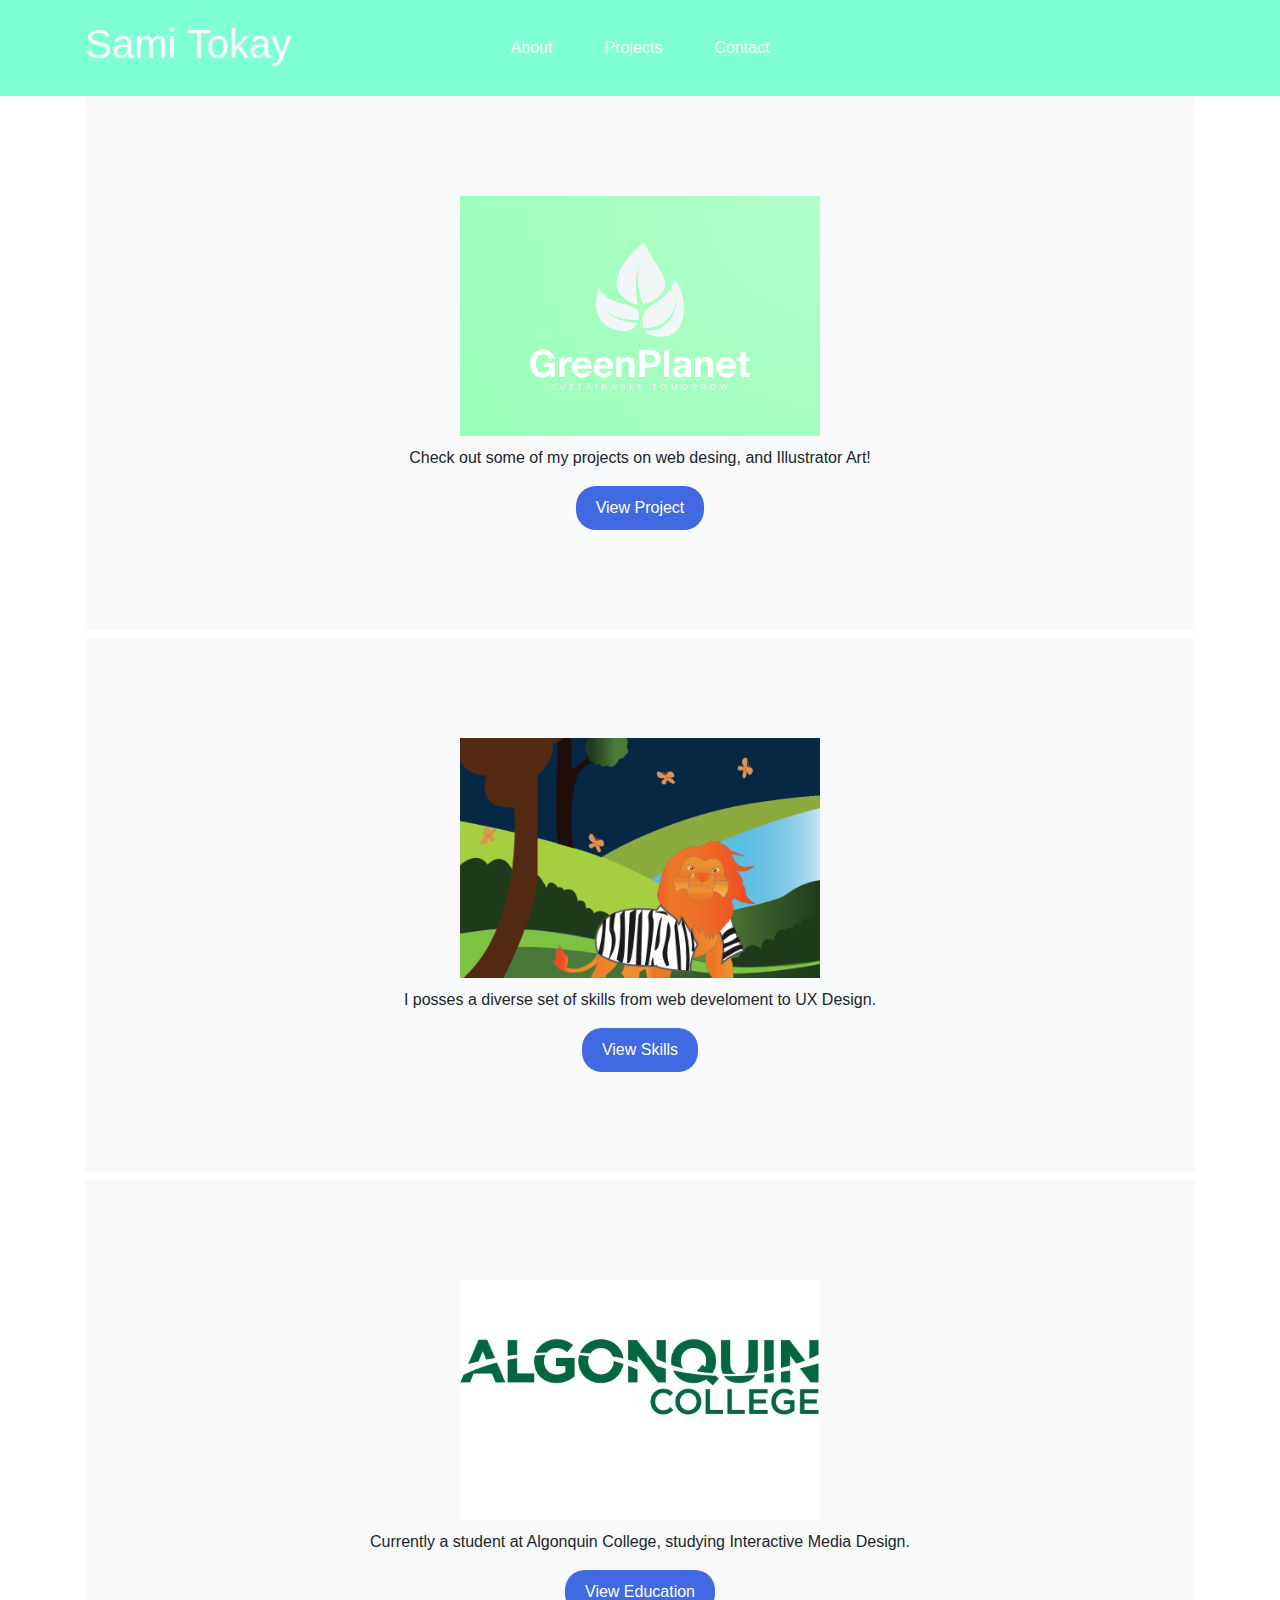
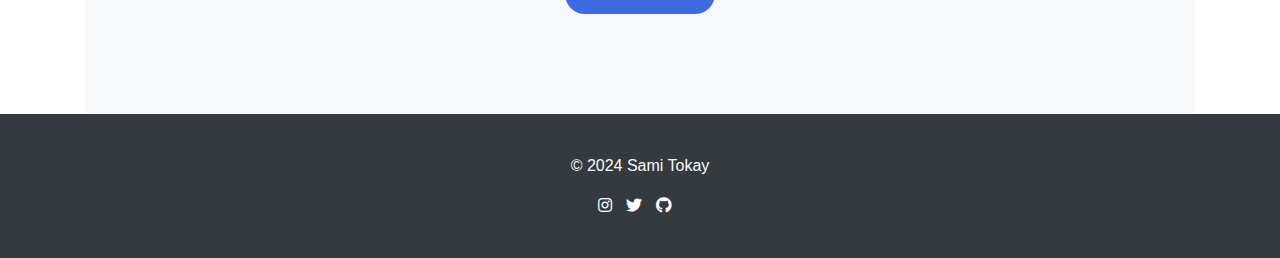
<file: index.html>
<!DOCTYPE html>
<html lang="en">
<head>
    <meta charset="UTF-8">
    <meta name="viewport" content="width=device-width, initial-scale=1.0">
    <title>My Portfolio</title>
    <link rel="stylesheet" href="https://stackpath.bootstrapcdn.com/bootstrap/4.5.2/css/bootstrap.min.css">
    <link rel="stylesheet" href="https://cdnjs.cloudflare.com/ajax/libs/font-awesome/5.15.4/css/all.min.css">
    <link rel="stylesheet" href="styles.css">
</head>
<body>
    <header>
        <div class="container">
            <div class="row align-items-center">
                <div class="col-md-3">
                    <h1><a href="index.html">Sami Tokay</a></h1>
                </div>
                <div class="col-md-6">
                    <nav>
                        <ul class="nav justify-content-center">
                            <li class="nav-item">
                                <a class="nav-link" href="about.html">About</a>
                            </li>
                            <li class="nav-item">
                                <a class="nav-link" href="projects.html">Projects</a>
                            </li>
                            <li class="nav-item">
                                <a class="nav-link" href="contact.html">Contact</a>
                            </li>
                        </ul>
                    </nav>
                </div>
            </div>
        </div>
    </header>

    <section id="projects">
        <div class="container">
            <div class="box">
                <img src="images/green_360.png" alt="Project">
                
                <p>Check out some of my projects on web desing, and Illustrator Art!</p>
                <a href="projects.html"><button>View Project</button></a>
            </div>
        </div>
    </section>

    <section id="skills">
        <div class="container">
            <h1></h1>
            <div class="box">
                <img src="images/lion_360.png" alt="Skill">
                
                <p>I posses a diverse set of skills from web develoment to UX Design.</p>
                <a href="about.html"><button>View Skills</button></a>
            </div>
        </div>
    </section>

    <section id="education">
        <div class="container">
            <h1></h1>
            <div class="box">
                <img src="images/college_360.jpg" alt="Education">
                
                <p>Currently a student at Algonquin College, studying Interactive Media Design.</p>
                <a href="about.html"><button>View Education</button></a>
            </div>
        </div>
    </section>

    <footer>
        <div class="container">
            <p>&copy; 2024 Sami Tokay</p>
            <div class="social-icons">
                <a href="https://www.instagram.com/" target="_blank"><i class="fab fa-instagram"></i></a>
                <a href="https://twitter.com/" target="_blank"><i class="fab fa-twitter"></i></a>
                <a href="https://github.com/samitokay" target="_blank"><i class="fab fa-github"></i></a>
            </div>
        </div>
    </footer>

    
</body>
</html>

    
</body>
</html>
</file>
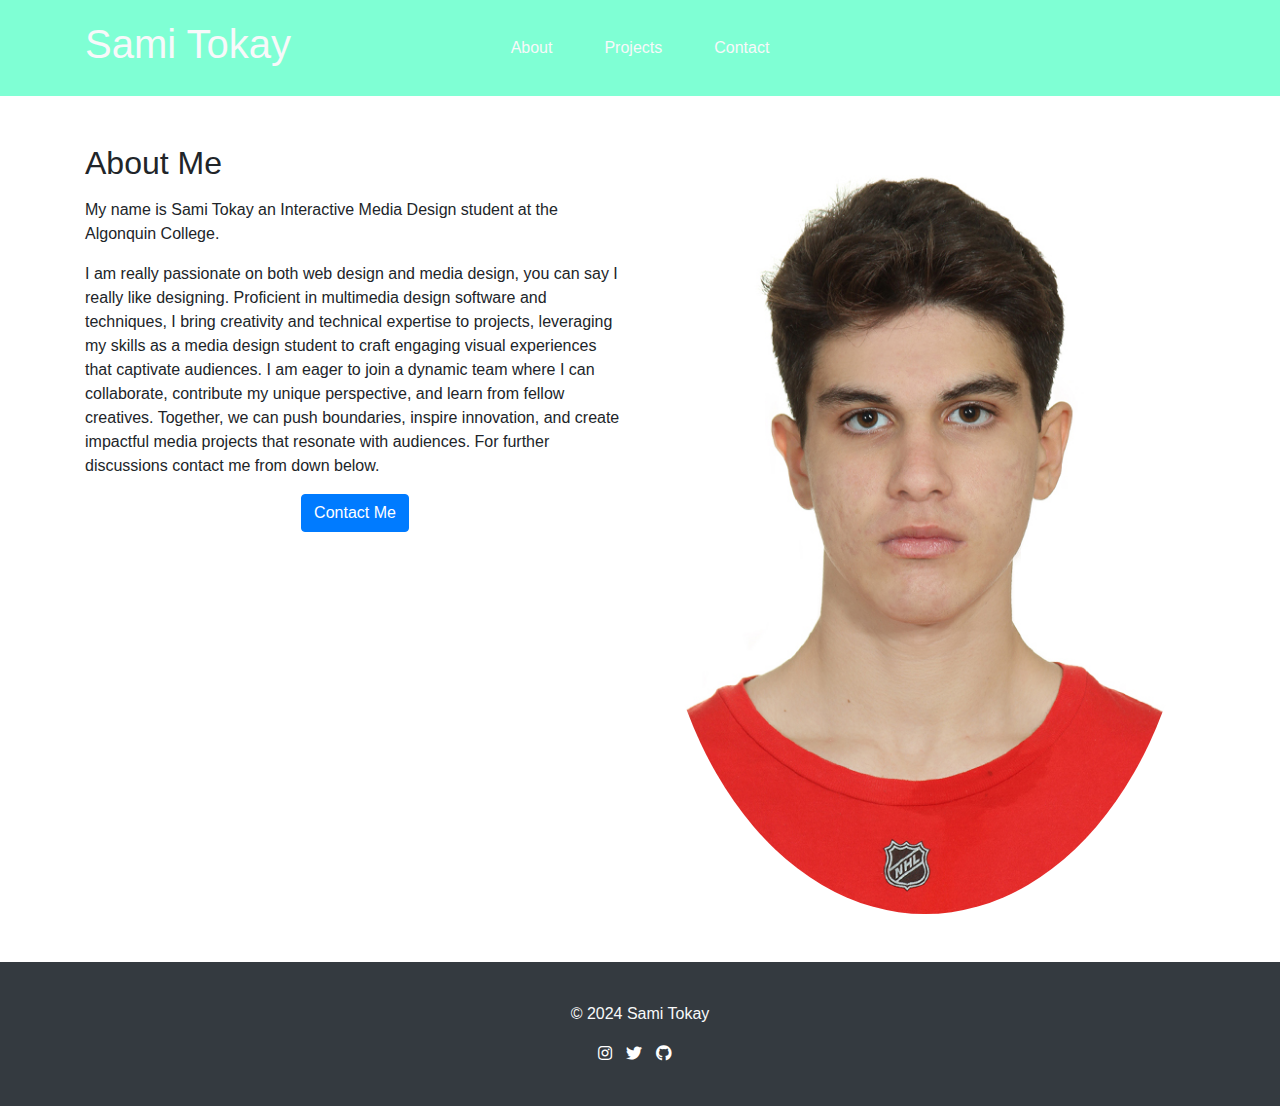
<file: about.html>
<!DOCTYPE html>
<html lang="en">
<head>
    <meta charset="UTF-8">
    <meta name="viewport" content="width=device-width, initial-scale=1.0">
    <title>About Me</title>
    <link rel="stylesheet" href="https://stackpath.bootstrapcdn.com/bootstrap/4.5.2/css/bootstrap.min.css">
    <link rel="stylesheet" href="styles.css">
    <link rel="stylesheet" href="https://cdnjs.cloudflare.com/ajax/libs/font-awesome/5.15.4/css/all.min.css">
</head>
<body>
    <header>
        <div class="container">
            <div class="row align-items-center">
                <div class="col-md-3">
                    <h1><a href="index.html">Sami Tokay</a></h1>
                </div>
                <div class="col-md-6">
                    <nav>
                        <ul class="nav justify-content-center">
                            <li class="nav-item">
                                <a class="nav-link" href="about.html">About</a>
                            </li>
                            <li class="nav-item">
                                <a class="nav-link" href="projects.html">Projects</a>
                            </li>
                            <li class="nav-item">
                                <a class="nav-link" href="contact.html">Contact</a>
                            </li>
                        </ul>
                    </nav>
                </div>
            </div>
        </div>
    </header>

    <section id="about" class="py-5">
        <div class="container">
            <div class="row">
                <div class="col-md-6">
                    <h2>About Me</h2>
                    <p></p>
                    <p>My name is Sami Tokay an Interactive Media Design student at the Algonquin College.</p>
                    <p>I am really passionate on both web design and media design, you can say I really like designing. Proficient in multimedia design software and techniques, I bring creativity and technical expertise to projects, leveraging my skills as a media design student to craft engaging visual experiences that captivate audiences. I am eager to join a dynamic team where I can collaborate, contribute my unique perspective, and learn from fellow creatives. Together, we can push boundaries, inspire innovation, and create impactful media projects that resonate with audiences. For further discussions contact me from down below.</p>
                    <div class="text-center">
                        <a href="contact.html" class="btn btn-primary">Contact Me</a>
                    </div>
                    
                </div>
                <div class="col-md-6">
                    <img src="images/sami.jpg" alt="Profile Picture" class="img-fluid rounded-circle">
                </div>
            </div>
        </div>
    </section>

    <footer>
        <div class="container">
            <p>&copy; 2024 Sami Tokay</p>
            <div class="social-icons">
                <a href="https://www.instagram.com/" target="_blank"><i class="fab fa-instagram"></i></a>
                <a href="https://twitter.com/" target="_blank"><i class="fab fa-twitter"></i></a>
                <a href="https://github.com/samitokay" target="_blank"><i class="fab fa-github"></i></a>
            </div>
        </div>
    </footer>

</body>
</html>
</file>
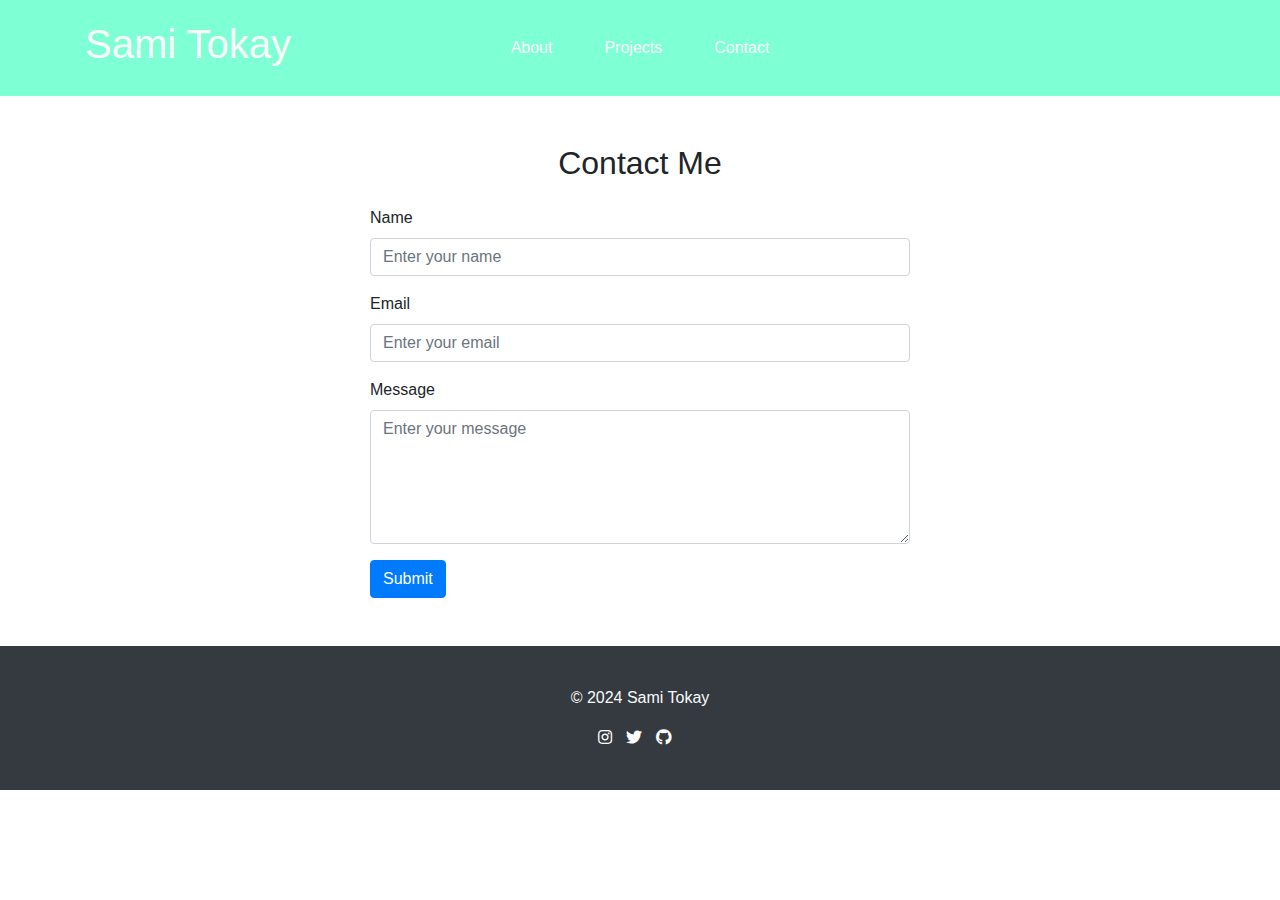
<file: contact.html>
<!DOCTYPE html>
<html lang="en">
<head>
    <meta charset="UTF-8">
    <meta name="viewport" content="width=device-width, initial-scale=1.0">
    <title>Contact</title>
    <link rel="stylesheet" href="https://stackpath.bootstrapcdn.com/bootstrap/4.5.2/css/bootstrap.min.css">
    <link rel="stylesheet" href="styles.css">
    <link rel="stylesheet" href="https://cdnjs.cloudflare.com/ajax/libs/font-awesome/5.15.4/css/all.min.css">
</head>
<body>
    <header>
        <div class="container">
            <div class="row align-items-center">
                <div class="col-md-3">
                    <h1><a href="index.html">Sami Tokay</a></h1>
                </div>
                <div class="col-md-6">
                    <nav>
                        <ul class="nav justify-content-center">
                            <li class="nav-item">
                                <a class="nav-link" href="about.html">About</a>
                            </li>
                            <li class="nav-item">
                                <a class="nav-link" href="projects.html">Projects</a>
                            </li>
                            <li class="nav-item">
                                <a class="nav-link" href="contact.html">Contact</a>
                            </li>
                        </ul>
                    </nav>
                </div>
            </div>
        </div>
    </header>

    <section id="contact" class="py-5">
        <div class="container">
            <h2 class="text-center mb-4">Contact Me</h2>
            <div class="row justify-content-center">
                <div class="col-md-6">
                    <form>
                        <div class="form-group">
                            <label for="name">Name</label>
                            <input type="text" class="form-control" id="name" placeholder="Enter your name">
                        </div>
                        <div class="form-group">
                            <label for="email">Email</label>
                            <input type="email" class="form-control" id="email" placeholder="Enter your email">
                        </div>
                        <div class="form-group">
                            <label for="message">Message</label>
                            <textarea class="form-control" id="message" rows="5" placeholder="Enter your message"></textarea>
                        </div>
                        <button type="submit" class="btn btn-primary">Submit</button>
                    </form>
                </div>
            </div>
        </div>
    </section>

    <footer>
        <div class="container">
            <p>&copy; 2024 Sami Tokay</p>
            <div class="social-icons">
                <a href="https://www.instagram.com/" target="_blank"><i class="fab fa-instagram"></i></a>
                <a href="https://twitter.com/" target="_blank"><i class="fab fa-twitter"></i></a>
                <a href="https://github.com/samitokay" target="_blank"><i class="fab fa-github"></i></a>
            </div>
        </div>
    </footer>

</body>
</html>
</file>
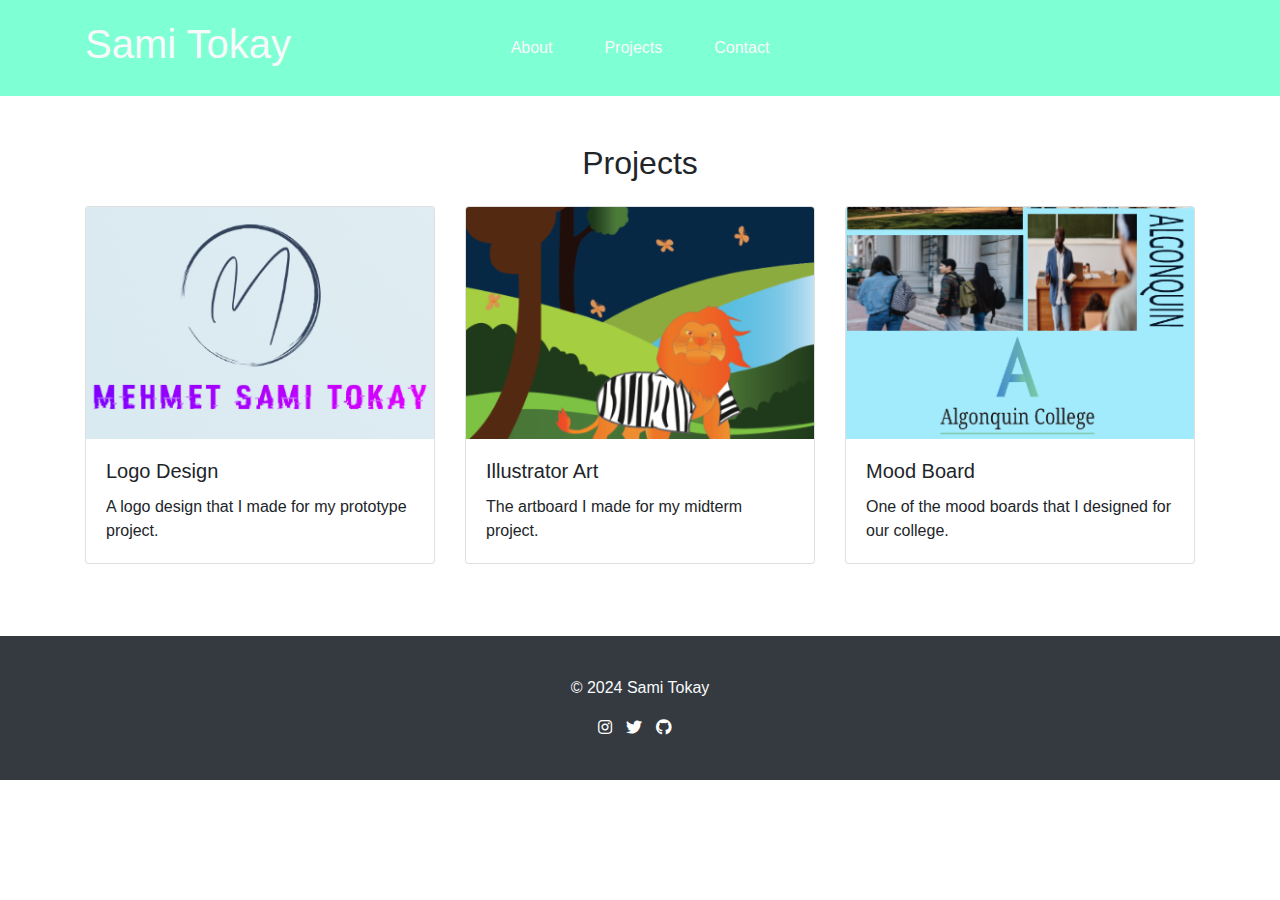
<file: projects.html>
<!DOCTYPE html>
<html lang="en">
<head>
    <meta charset="UTF-8">
    <meta name="viewport" content="width=device-width, initial-scale=1.0">
    <title>Projects</title>
    <link rel="stylesheet" href="https://stackpath.bootstrapcdn.com/bootstrap/4.5.2/css/bootstrap.min.css">
    <link rel="stylesheet" href="styles.css">
    <link rel="stylesheet" href="https://cdnjs.cloudflare.com/ajax/libs/font-awesome/5.15.4/css/all.min.css">
</head>
<body>
    <header>
        <div class="container">
            <div class="row align-items-center">
                <div class="col-md-3">
                    <h1><a href="index.html">Sami Tokay</a></h1>
                </div>
                <div class="col-md-6">
                    <nav>
                        <ul class="nav justify-content-center">
                            <li class="nav-item">
                                <a class="nav-link" href="about.html">About</a>
                            </li>
                            <li class="nav-item">
                                <a class="nav-link" href="projects.html">Projects</a>
                            </li>
                            <li class="nav-item">
                                <a class="nav-link" href="contact.html">Contact</a>
                            </li>
                        </ul>
                    </nav>
                </div>
            </div>
        </div>
    </header>

    <section id="projects" class="py-5">
        <div class="container">
            <h2 class="text-center mb-4">Projects</h2>
            <div class="row">
                <div class="col-md-4">
                    <div class="card mb-4">
                        <img src="images/logo_360.png" class="card-img-top" alt="Project 1">
                        <div class="card-body">
                            <h5 class="card-title">Logo Design</h5>
                            <p class="card-text">A logo design that I made for my prototype project.</p>
                            
                        </div>
                    </div>
                </div>
                <div class="col-md-4">
                    <div class="card mb-4">
                        <img src="images/lion_360.png" class="card-img-top" alt="Project 2">
                        <div class="card-body">
                            <h5 class="card-title">Illustrator Art</h5>
                            <p class="card-text">The artboard I made for my midterm project.</p>
                            
                        </div>
                    </div>
                </div>
                <div class="col-md-4">
                    <div class="card mb-4">
                        <img src="images/blue_360.png" class="card-img-top" alt="Project 3">
                        <div class="card-body">
                            <h5 class="card-title">Mood Board</h5>
                            <p class="card-text">One of the mood boards that I designed for our college.</p>
                            
                        </div>
                    </div>
                </div>
            </div>
        </div>
    </section>

    <footer>
        <div class="container">
            <p>&copy; 2024 Sami Tokay</p>
            <div class="social-icons">
                <a href="https://www.instagram.com/" target="_blank"><i class="fab fa-instagram"></i></a>
                <a href="https://twitter.com/" target="_blank"><i class="fab fa-twitter"></i></a>
                <a href="https://github.com/samitokay" target="_blank"><i class="fab fa-github"></i></a>
            </div>
        </div>
    </footer>

</body>
</html>
</file>
<file: styles.css>
/* Customizing Bootstrap colors using CSS variables */
:root {
    --primary-color: #7fffd4;
    --secondary-color: #6c757d; 
    --dark-color: #343a40; 
    --light-color: #f8f9fa; 
}

/* Header styles */
header {
    background-color: var(--primary-color);
    color: var(--light-color);
    padding: 20px 0;
}

header h1 a {
    color: var(--light-color);
    text-decoration: none;
}

nav ul li {
    margin-right: 20px;
}

nav ul li:last-child {
    margin-right: 0;
}

nav ul li a {
    color: var(--light-color);
}

/* Footer styles */
footer {
    background-color: var(--dark-color);
    color: var(--light-color);
    padding: 40px 0;
    text-align: center;
}

.social-icons a {
    color: #ffffff;
    margin-right: 10px;
}

.social-icons a:hover {
    color: #7fffd4;
}

/* Custom CSS for boxes */
.box {
    background-color: #f8f9fa;
    padding: 100px;
    margin-bottom: 20px;
    text-align: center;
    width: 100%; 
    margin: 0 auto; 
}

.box img {
    max-width: 100%; 
    display: block;
    margin: 0 auto 10px;
}

/* Arrange the boxes */
.container {
    display: flex;
    flex-direction: column;
}

/* Custom CSS for buttons */
button {
    background-color: #4169E1;
    color: white;
    border: none;
    padding: 10px 20px;
    border-radius: 20px; 
    font-size: 16px; 
    cursor: pointer;
}

button:hover {
    background-color: #003366; 
}


@media (min-width: 1920px) {
    .container {
        flex-direction: row;
        flex-wrap: wrap;
        justify-content: center;
    }

  
   .box:last-child {
        margin-right: 0;
    }
}
</file>
